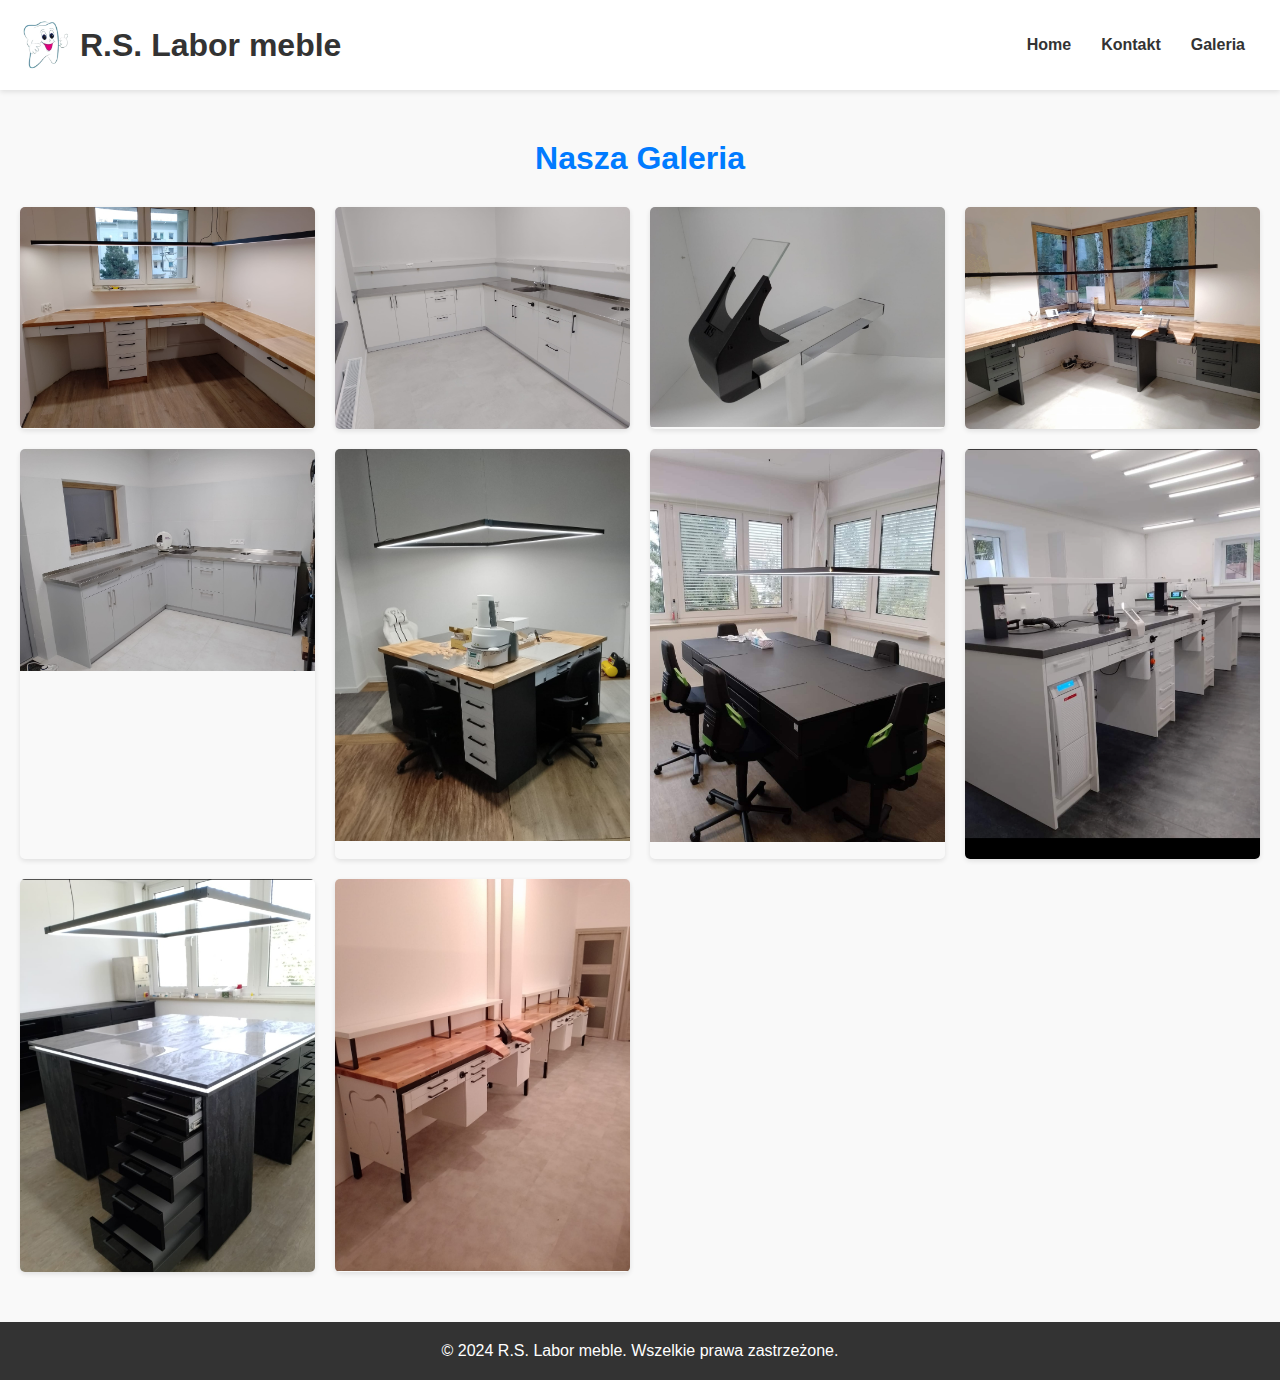
<file: galeria.html>
<!DOCTYPE html>
<html lang="pl">
<head>
    <meta charset="UTF-8">
    <meta name="viewport" content="width=device-width, initial-scale=1.0">
    <link rel="icon" href="logo.png" type="image/png">
    <title>Galeria - R.S. Labor meble</title>
    <link rel="stylesheet" href="styles3.css">
</head>
<body>
    <header>
        <div class="logo-container">
            <img src="logo.png" alt="Logo Firmy" class="logo">
            <h1>R.S. Labor meble</h1>
        </div>
        <nav>
            <ul class="nav-links">
                <li><a href="index.html">Home</a></li>
                <li><a href="kontakt.html">Kontakt</a></li>
                <li><a href="galeria.html">Galeria</a></li>
            </ul>
        </nav>
    </header>
    <main>
        <section class="gallery">
            <h2>Nasza Galeria</h2>
            <div class="gallery-grid">
                <div class="gallery-item">
                    <img src="zdjecie1.jpg" alt="Zdjęcie 1">
                </div>
                <div class="gallery-item">
                    <img src="zdjecie2.jpg" alt="Zdjęcie 2">
                </div>
                <div class="gallery-item">
                    <img src="urzadzenia_protetyczne1_1.jpg" alt="Zdjęcie 3">
                </div>
                <div class="gallery-item">
                    <img src="zdjecie4.jpg" alt="Zdjęcie 4">
                </div>
                <div class="gallery-item">
                    <img src="zdjecie5.jpg" alt="Zdjęcie 5">
                </div>
                <div class="gallery-item">
                    <img src="zdjecie6.jpg" alt="Zdjęcie 6">
                </div>
                <div class="gallery-item">
                    <img src="meble_protetyczne7.jpg" alt="Zdjęcie 7">
                </div>
                <div class="gallery-item">
                    <img src="meble_protetyczne8.jpg" alt="Zdjęcie 8">
                </div>
                <div class="gallery-item">
                    <img src="meble_protetyczne9_2.jpg" alt="Zdjęcie 9">
                </div>
                <div class="gallery-item">
                    <img src="zdjecie3.jpg" alt="Zdjęcie 10">
                </div>
            </div>
        </section>
    </main>
    <footer>
        <p>&copy; 2024 R.S. Labor meble. Wszelkie prawa zastrzeżone.</p>
    </footer>
</body>
</html>
</file>
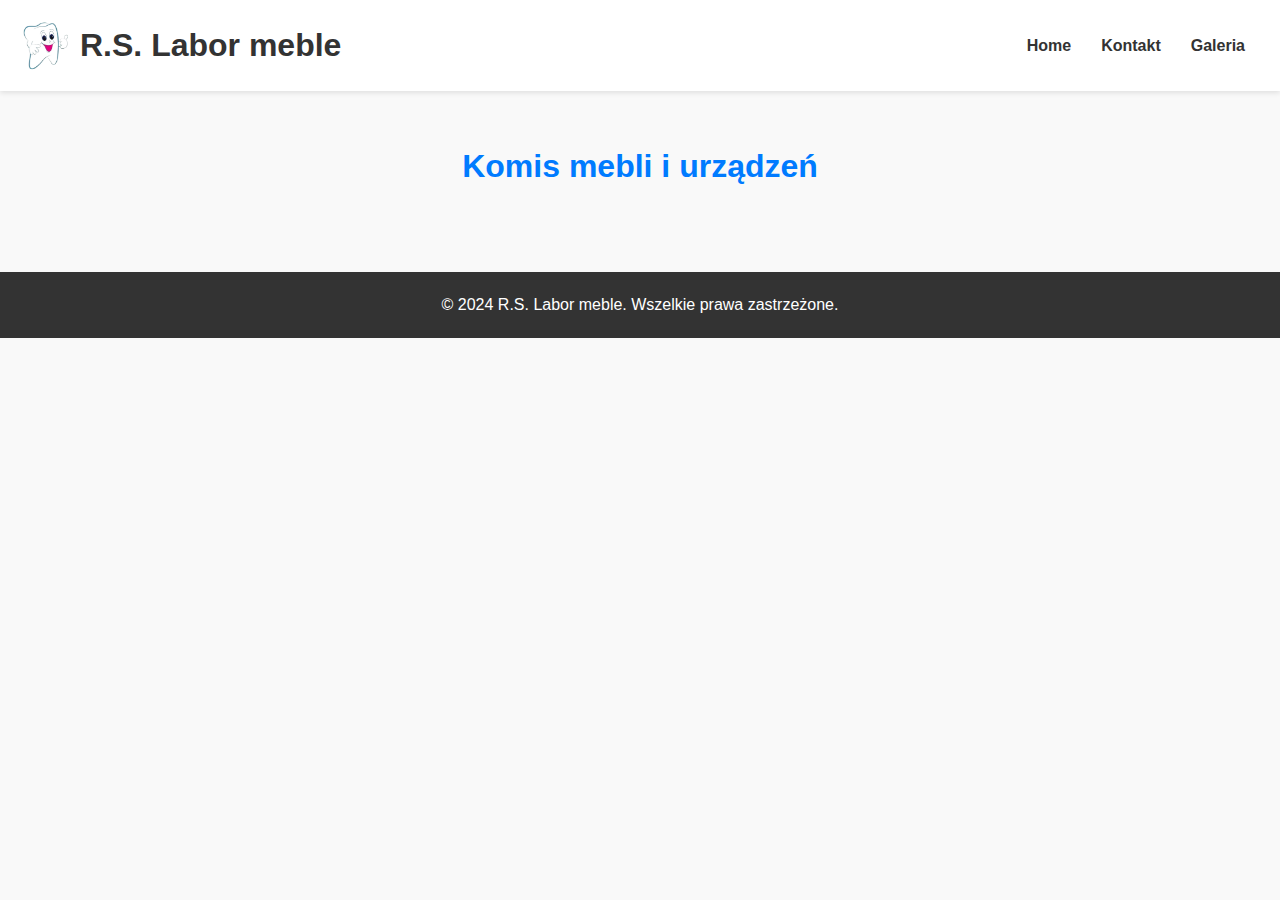
<file: komis.html>
<!DOCTYPE html>
<html lang="pl">
<head>
    <meta charset="UTF-8">
    <meta name="viewport" content="width=device-width, initial-scale=1.0">
    <link rel="icon" href="logo.png" type="image/png">
    <title>Komis - R.S. Labor meble</title>
    <link rel="stylesheet" href="styles4.css">
</head>
<body>
    <header>
        <div class="logo-container">
            <img src="logo.png" alt="Logo Firmy" class="logo">
            <h1>R.S. Labor meble</h1>
        </div>
        <nav>
            <ul class="nav-links">
                <li><a href="index.html">Home</a></li>
                <li><a href="kontakt.html">Kontakt</a></li>
                <li><a href="galeria.html">Galeria</a></li>
            </ul>
        </nav>
    </header>
    <main>
        <section class="furniture">
            <h2>Komis mebli i urządzeń</h2>
    
        </section>
    </main>
    <footer>
        <p>&copy; 2024 R.S. Labor meble. Wszelkie prawa zastrzeżone.</p>
    </footer>
    <script src="script2.js"></script>
</body>
</html>
</file>
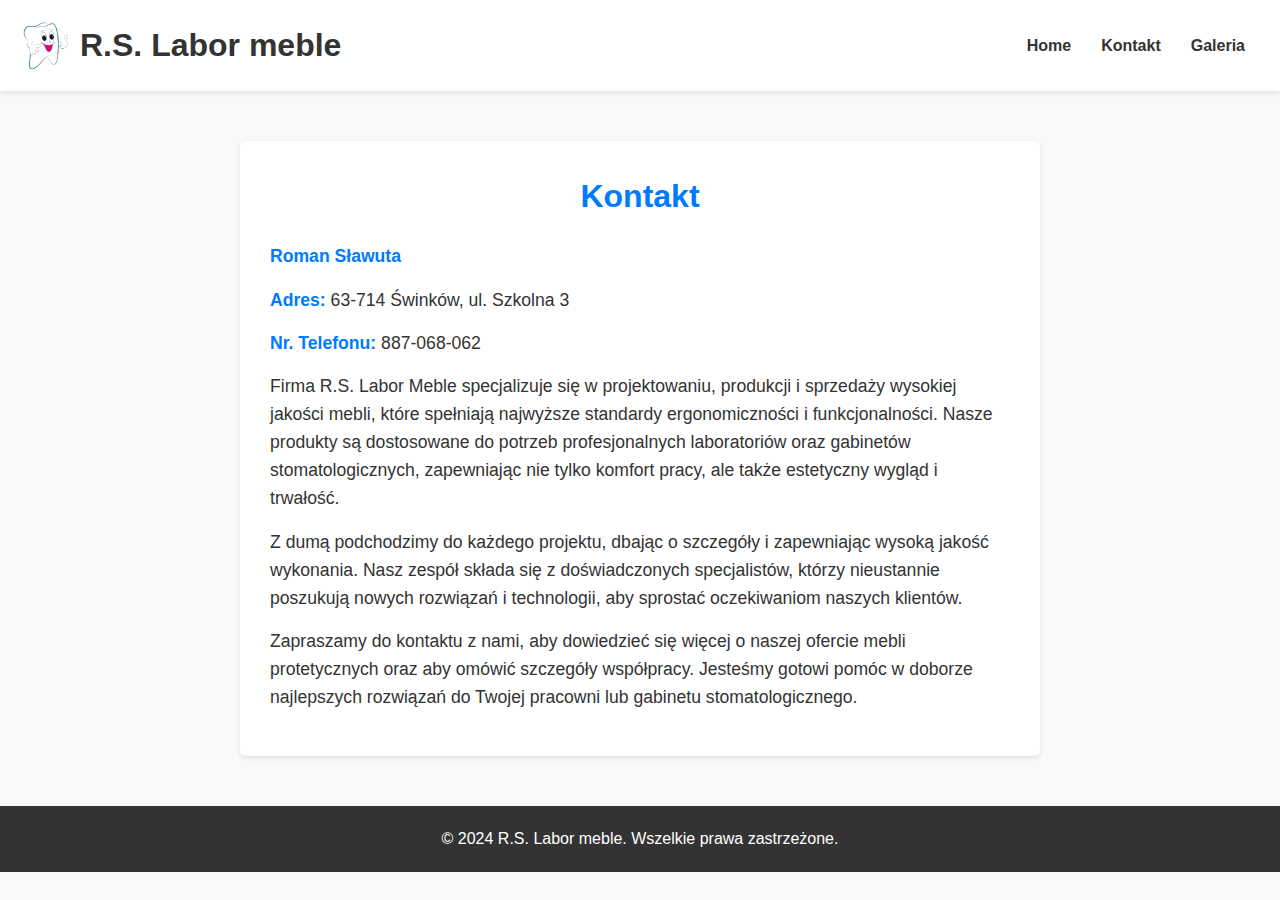
<file: kontakt.html>
<!DOCTYPE html>
<html lang="pl">
<head>
    <meta charset="UTF-8">
    <meta name="viewport" content="width=device-width, initial-scale=1.0">
    <link rel="icon" href="logo.png" type="image/png">
    <title>Kontakt - R.S. Labor meble</title>
    <link rel="stylesheet" href="styles2.css">
</head>
<body>
    <header>
        <div class="logo-container">
            <img src="logo.png" alt="Logo Firmy" class="logo">
            <h1>R.S. Labor meble</h1>
        </div>
        <nav>
            <ul class="nav-links">
                <li><a href="index.html">Home</a></li>
                <li><a href="kontakt.html">Kontakt</a></li>
                <li><a href="galeria.html">Galeria</a></li>  
            </ul>
        </nav>
    </header>
    <main>
        <section class="contact">
            <h2>Kontakt</h2>
            <p><strong>Roman Sławuta</strong></p>
            <p><strong>Adres:</strong> 63-714 Świnków, ul. Szkolna 3</p>
            <p><strong>Nr. Telefonu:</strong> 887-068-062</p>
            
            <p>Firma R.S. Labor Meble specjalizuje się w projektowaniu, produkcji i sprzedaży wysokiej jakości mebli, które spełniają najwyższe standardy ergonomiczności i funkcjonalności. Nasze produkty są dostosowane do potrzeb profesjonalnych laboratoriów oraz gabinetów stomatologicznych, zapewniając nie tylko komfort pracy, ale także estetyczny wygląd i trwałość.</p>
        
            <p>Z dumą podchodzimy do każdego projektu, dbając o szczegóły i zapewniając wysoką jakość wykonania. Nasz zespół składa się z doświadczonych specjalistów, którzy nieustannie poszukują nowych rozwiązań i technologii, aby sprostać oczekiwaniom naszych klientów.</p>
        
            <p>Zapraszamy do kontaktu z nami, aby dowiedzieć się więcej o naszej ofercie mebli protetycznych oraz aby omówić szczegóły współpracy. Jesteśmy gotowi pomóc w doborze najlepszych rozwiązań do Twojej pracowni lub gabinetu stomatologicznego.</p>
        </section>
    </main>
    <footer>
        <p>&copy; 2024 R.S. Labor meble. Wszelkie prawa zastrzeżone.</p>
    </footer>
</body>
</html>
</file>
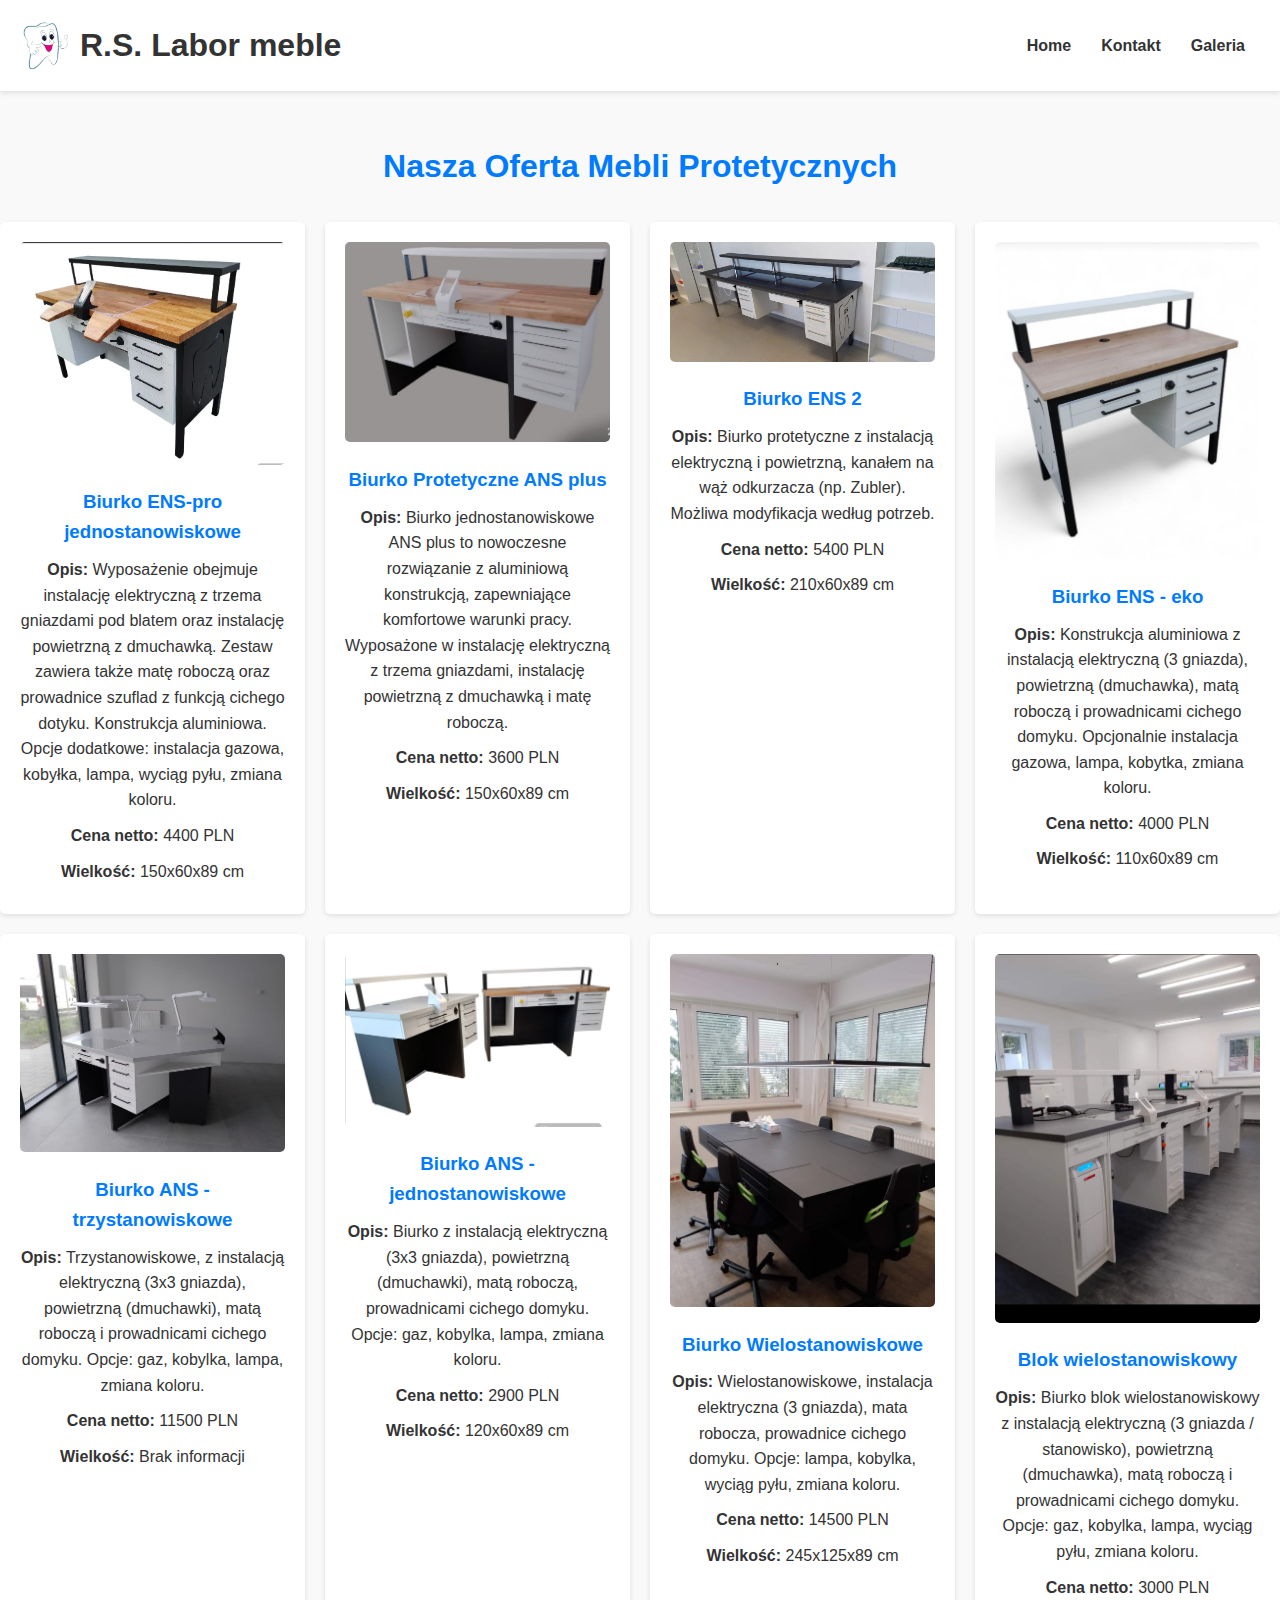
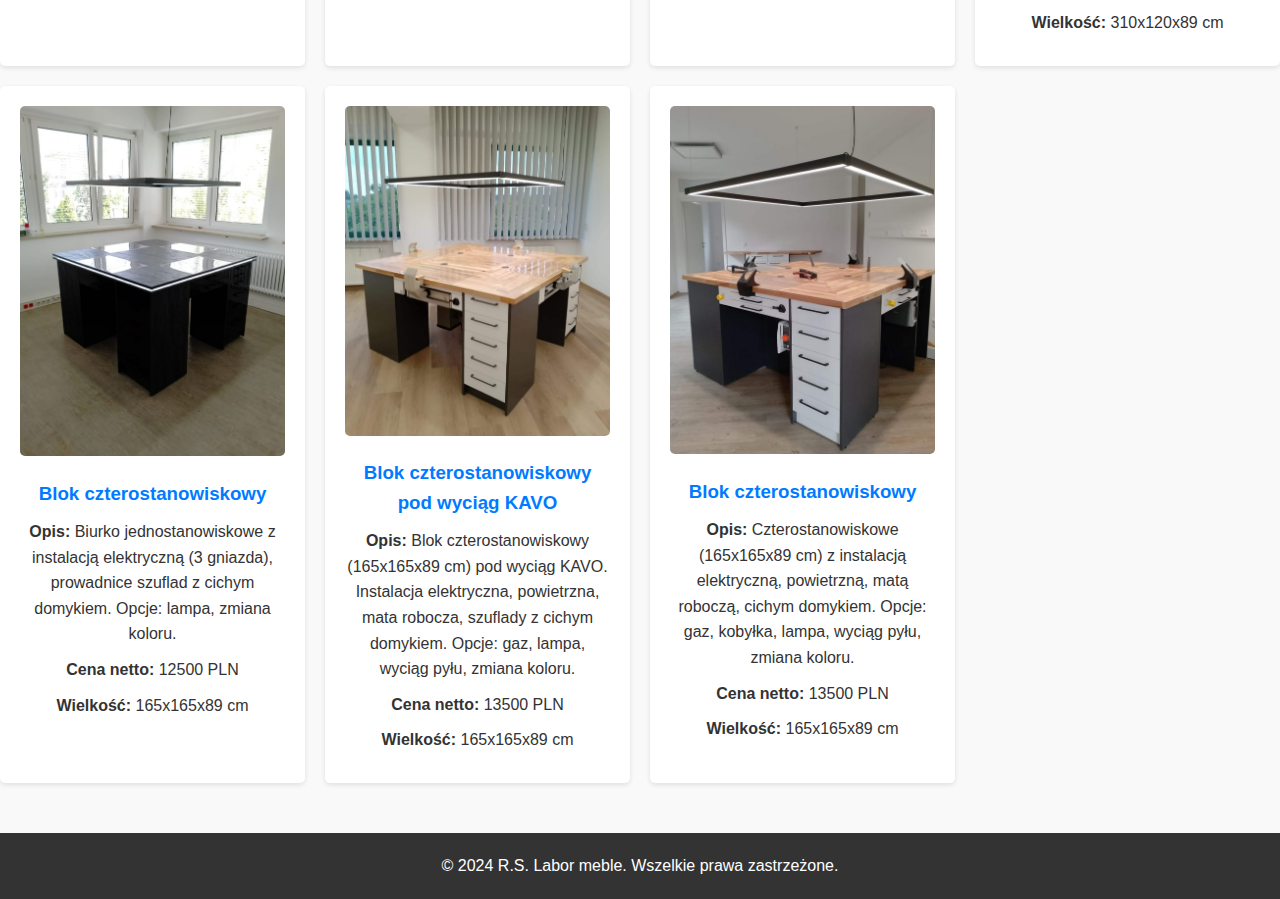
<file: meble_protetyczne.html>
<!DOCTYPE html>
<html lang="pl">
<head>
    <meta charset="UTF-8">
    <meta name="viewport" content="width=device-width, initial-scale=1.0">
    <link rel="icon" href="logo.png" type="image/png">
    <title>Meble Protetyczne - R.S. Labor meble</title>
    <link rel="stylesheet" href="styles4.css">
</head>
<body>
    <header>
        <div class="logo-container">
            <img src="logo.png" alt="Logo Firmy" class="logo">
            <h1>R.S. Labor meble</h1>
        </div>
        <nav>
            <ul class="nav-links">
                <li><a href="index.html">Home</a></li>
                <li><a href="kontakt.html">Kontakt</a></li>
                <li><a href="galeria.html">Galeria</a></li>
            </ul>
        </nav>
    </header>
    <main>
        <section class="furniture">
            <h2>Nasza Oferta Mebli Protetycznych</h2>
            <div class="furniture-grid">
                <!-- Mebel 1 -->
                <div class="furniture-item">
                    <img src="protetyczne1.jpg" alt="Mebel 1" class="furniture-img" onclick="openModal('modal1')">
                    <h3>Biurko ENS-pro jednostanowiskowe</h3>
                    <p><strong>Opis:</strong> Wyposażenie obejmuje instalację elektryczną z trzema gniazdami pod blatem oraz instalację powietrzną z dmuchawką. Zestaw zawiera także matę roboczą oraz prowadnice szuflad z funkcją cichego dotyku. Konstrukcja aluminiowa. Opcje dodatkowe: instalacja gazowa, kobyłka, lampa, wyciąg pyłu, zmiana koloru.</p>
                    <p><strong>Cena netto:</strong> 4400 PLN</p>
                    <p><strong>Wielkość:</strong> 150x60x89 cm</p>
                </div>
                <div id="modal1" class="modal">
                    <span class="close" onclick="closeModal('modal1')">&times;</span>
                    <div class="modal-content">
                        <!-- Galeria po lewej -->
                        <div class="modal-left">
                            <img src="protetyczne1_1.jpg" alt="Mebel 1 - Zdjęcie 1">
                            <img src="meble_protetyczne1_2.jpg" alt="Mebel 1 - Zdjęcie 2">
                            <img src="meble_protetyczne1_3.jpg" alt="Mebel 1 - Zdjęcie 3">
                        </div>
                        <!-- Opis po prawej -->
                        <div class="modal-right">
                            <h3>Biurko ENS-pro jednostanowiskowe</h3>
                            <p><strong>Opis:</strong> Wyposażenie obejmuje instalację elektryczną z trzema gniazdami pod blatem oraz instalację powietrzną z dmuchawką. Zestaw zawiera także matę roboczą i prowadnice szuflad z funkcją cichego dotyku. Opcje dodatkowe: instalacja gazowa, kobyłka, lampa, wyciąg pyłu, zmiana koloru.</p>
                            <p><strong>Cena netto:</strong> 4400 PLN</p>
                            <p><strong>Wielkość:</strong> 150x60x89 cm</p>
                        </div>
                    </div>
                </div>

                <!-- Mebel 2 -->
                <div class="furniture-item">
                    <img src="meble_protetyczne2.jpg" alt="Mebel 2" class="furniture-img" onclick="openModal('modal2')">
                    <h3>Biurko Protetyczne ANS plus</h3>
                    <p><strong>Opis:</strong> Biurko jednostanowiskowe ANS plus to nowoczesne rozwiązanie z aluminiową konstrukcją, zapewniające komfortowe warunki pracy. Wyposażone w instalację elektryczną z trzema gniazdami, instalację powietrzną z dmuchawką i matę roboczą.</p>
                    <p><strong>Cena netto:</strong> 3600 PLN</p>
                    <p><strong>Wielkość:</strong> 150x60x89 cm</p>
                </div>
                <div id="modal2" class="modal">
                    <span class="close" onclick="closeModal('modal2')">&times;</span>
                    <div class="modal-content">
                        <div class="modal-left">
                            <img src="meble_protetyczne2.jpg" alt="Mebel 2 - Zdjęcie 1">
                        </div>
                        <div class="modal-right">
                            <h3>Biurko Protetyczne ANS plus</h3>
                            <p><strong>Opis:</strong> Biurko jednostanowiskowe ANS plus to nowoczesne rozwiązanie z aluminiową konstrukcją, zapewniające komfortowe warunki pracy. Wyposażone w instalację elektryczną z trzema gniazdami pod blatem, instalację powietrzną z dmuchawką oraz matę roboczą. Posiada prowadnice szuflad z mechanizmem cichego domyku. Opcje dodatkowe: instalacja gazowa, kobylka, lampa, wyciąg pyłu, zmiana koloru.</p>
                            <p><strong>Cena netto:</strong> 3600 PLN</p>
                            <p><strong>Wielkość:</strong> 150x60x89 cm</p>
                        </div>
                    </div>
                </div>

                <!-- Mebel 3 -->
                <div class="furniture-item">
                    <img src="protetyczne3.jpg" alt="Mebel 3" class="furniture-img" onclick="openModal('modal3')">
                    <h3>Biurko ENS 2</h3>
                    <p><strong>Opis:</strong> Biurko protetyczne z instalacją elektryczną i powietrzną, kanałem na wąż odkurzacza (np. Zubler). Możliwa modyfikacja według potrzeb.</p>
                    <p><strong>Cena netto:</strong> 5400 PLN</p>
                    <p><strong>Wielkość:</strong> 210x60x89 cm</p>
                </div>
                <div id="modal3" class="modal">
                    <span class="close" onclick="closeModal('modal3')">&times;</span>
                    <div class="modal-content">
                        <div class="modal-left">
                            <img src="protetyczne3_1.jpg" alt="Mebel 3 - Zdjęcie 1">
                            <img src="meble_protetyczne3_2.jpg" alt="Mebel 3 - Zdjęcie 2">
                            <img src="meble_protetyczne3_3.jpg" alt="Mebel 3 - Zdjęcie 3">
                        </div>
                        <div class="modal-right">
                            <h3>Biurko ENS 2</h3>
                            <p><strong>Opis:</strong> Biurko protetyczne wyposażone w instalację elektryczną i powietrzną. Posiada kanał z przyłączem na wąż odkurzacza (np. Zubler). Możliwość modyfikacji według indywidualnych potrzeb.</p>
                            <p><strong>Cena netto:</strong> 5400 PLN</p>
                            <p><strong>Wielkość:</strong> 210x60x89 cm</p>
                        </div>
                    </div>
                </div>

                <!-- Mebel 4 -->
                <div class="furniture-item">
                    <img src="meble_protetyczne4.jpg" alt="Mebel 4" class="furniture-img" onclick="openModal('modal4')">
                    <h3>Biurko ENS - eko</h3>
                    <p><strong>Opis:</strong> Konstrukcja aluminiowa z instalacją elektryczną (3 gniazda), powietrzną (dmuchawka), matą roboczą i prowadnicami cichego domyku. Opcjonalnie instalacja gazowa, lampa, kobytka, zmiana koloru.</p>
                    <p><strong>Cena netto:</strong> 4000 PLN</p>
                    <p><strong>Wielkość:</strong> 110x60x89 cm</p>
                </div>
                <div id="modal4" class="modal">
                    <span class="close" onclick="closeModal('modal4')">&times;</span>
                    <div class="modal-content">
                        <div class="modal-left">
                            <img src="meble_protetyczne4.jpg" alt="Mebel 4 - Zdjęcie 1">
                        </div>
                        <div class="modal-right">
                            <h3>Biurko ENS - eko</h3>
                            <p><strong>Opis:</strong> Urządzenie z konstrukcją aluminiową, instalacją elektryczną (3 gniazda), instalacją powietrzną (dmuchawka), matą roboczą oraz szufladami z cichym domykiem. Opcjonalnie instalacja gazowa, dodatkowa lampa, kobytka i zmiana koloru.</p>
                            <p><strong>Cena netto:</strong> 4000 PLN</p>
                            <p><strong>Wielkość:</strong> 110x60x89 cm</p>
                        </div>
                    </div>
                </div>

                <!-- Mebel 5 -->
                <div class="furniture-item">
                    <img src="meble_protetyczne5.jpg" alt="Mebel 5" class="furniture-img" onclick="openModal('modal5')">
                    <h3>Biurko ANS - trzystanowiskowe</h3>
                    <p><strong>Opis:</strong> Trzystanowiskowe, z instalacją elektryczną (3x3 gniazda), powietrzną (dmuchawki), matą roboczą i prowadnicami cichego domyku. Opcje: gaz, kobylka, lampa, zmiana koloru.</p>
                    <p><strong>Cena netto:</strong> 11500 PLN</p>
                    <p><strong>Wielkość:</strong> Brak informacji</p>
                </div>
                <div id="modal5" class="modal">
                    <span class="close" onclick="closeModal('modal5')">&times;</span>
                    <div class="modal-content">
                        <div class="modal-left">
                            <img src="meble_protetyczne5_1.jpg" alt="Mebel 5 - Zdjęcie 1">
                            <img src="meble_protetyczne5_2.jpg" alt="Mebel 5 - Zdjęcie 2">
                            <img src="meble_protetyczne5_3.jpg" alt="Mebel 5 - Zdjęcie 3">
                        </div>
                        <div class="modal-right">
                            <h3>Biurko ANS - trzystanowiskowe</h3>
                            <p><strong>Opis:</strong> Biurko trzystanowiskowe, zaprojektowane z myślą o wygodzie pracy. Instalacja elektryczna (3x3 gniazda), powietrzna (dmuchawki), mata robocza, prowadnice szuflad z cichym domykiem. Opcje: gaz, kobylka, lampa, zmiana koloru.</p>
                            <p><strong>Cena netto:</strong> 11500 PLN</p>
                            <p><strong>Wielkość:</strong> Brak informacji</p>
                        </div>
                    </div>
                </div>

                <!-- Mebel 6 -->
                <div class="furniture-item">
                    <img src="meble_protetyczne6.jpg" alt="Mebel 6" class="furniture-img" onclick="openModal('modal6')">
                    <h3>Biurko ANS - jednostanowiskowe</h3>
                    <p><strong>Opis:</strong> Biurko z instalacją elektryczną (3x3 gniazda), powietrzną (dmuchawki), matą roboczą, prowadnicami cichego domyku. Opcje: gaz, kobylka, lampa, zmiana koloru.</p>
                    <p><strong>Cena netto:</strong> 2900 PLN</p>
                    <p><strong>Wielkość:</strong> 120x60x89 cm</p>
                </div>
                <div id="modal6" class="modal">
                    <span class="close" onclick="closeModal('modal6')">&times;</span>
                    <div class="modal-content">
                        <div class="modal-left">
                            <img src="meble_protetyczne6_1.jpg" alt="Mebel 6 - Zdjęcie 1">
                        </div>
                        <div class="modal-right">
                            <h3>Biurko ANS - jednostanowiskowe</h3>
                            <p><strong>Opis:</strong> Biurko jednostanowiskowe z instalacją elektryczną (3x3 gniazda), powietrzną (dmuchawki), matą roboczą i prowadnicami szuflad z cichym domykiem. Opcje: gaz, kobylka, lampa, zmiana koloru.</p>
                            <p><strong>Cena netto:</strong> 2900 PLN</p>
                            <p><strong>Wielkość:</strong> 120x60x89 cm</p>
                        </div>
                    </div>
                </div>

                <!-- Mebel 7 -->
                <div class="furniture-item">
                    <img src="meble_protetyczne7.jpg" alt="Mebel 7" class="furniture-img" onclick="openModal('modal7')">
                    <h3>Biurko Wielostanowiskowe</h3>
                    <p><strong>Opis:</strong> Wielostanowiskowe, instalacja elektryczna (3 gniazda), mata robocza, prowadnice cichego domyku. Opcje: lampa, kobylka, wyciąg pyłu, zmiana koloru.</p>
                    <p><strong>Cena netto:</strong> 14500 PLN</p>
                    <p><strong>Wielkość:</strong> 245x125x89 cm</p>
                </div>
                <div id="modal7" class="modal">
                    <span class="close" onclick="closeModal('modal7')">&times;</span>
                    <div class="modal-content">
                        <div class="modal-left">
                            <img src="meble_protetyczne7.jpg" alt="Mebel 7 - Zdjęcie 1">
                        </div>
                        <div class="modal-right">
                            <h3>Biurko Wielostanowiskowe</h3>
                            <p><strong>Opis:</strong> Biurko wielostanowiskowe z instalacją elektryczną (3 gniazda), matą roboczą oraz prowadnicami z cichym domykiem. Opcje dodatkowe: lampa, kobylka, wyciąg pyłu, zmiana koloru.</p>
                            <p><strong>Cena netto:</strong> 14500 PLN</p>
                            <p><strong>Wielkość:</strong> 245x125x89 cm</p>
                        </div>
                    </div>
                </div>

                <!-- Mebel 8 -->
                <div class="furniture-item">
                    <img src="meble_protetyczne8.jpg" alt="Mebel 8" class="furniture-img" onclick="openModal('modal8')">
                    <h3>Blok wielostanowiskowy</h3>
                    <p><strong>Opis:</strong> Biurko blok wielostanowiskowy z instalacją elektryczną (3 gniazda / stanowisko), powietrzną (dmuchawka), matą roboczą i prowadnicami cichego domyku. Opcje: gaz, kobylka, lampa, wyciąg pyłu, zmiana koloru.</p>
                    <p><strong>Cena netto:</strong> 3000 PLN</p>
                    <p><strong>Wielkość:</strong> 310x120x89 cm</p>
                </div>
                <div id="modal8" class="modal">
                    <span class="close" onclick="closeModal('modal8')">&times;</span>
                    <div class="modal-content">
                        <div class="modal-left">
                            <img src="meble_protetyczne8.jpg" alt="Mebel 8 - Zdjęcie 1">
                            <img src="meble_protetyczne8_2.jpg" alt="Mebel 8 - Zdjęcie 2">
                        </div>
                        <div class="modal-right">
                            <h3>Blok wielostanowiskowy</h3>
                            <p><strong>Opis:</strong> Biurko blok wielostanowiskowy z instalacją elektryczną (3 gniazda na każde stanowisko), powietrzną (dmuchawka), matą roboczą i prowadnicami z cichym domykiem. Opcje: gaz, kobylka, lampa, wyciąg pyłu, zmiana koloru.</p>
                            <p><strong>Cena netto:</strong> 3000 PLN</p>
                            <p><strong>Wielkość:</strong> 310x120x89 cm</p>
                        </div>
                    </div>
                </div>

                <!-- Mebel 9 -->
                <div class="furniture-item">
                    <img src="meble_protetyczne9.jpg" alt="Mebel 9" class="furniture-img" onclick="openModal('modal9')">
                    <h3>Blok czterostanowiskowy</h3>
                    <p><strong>Opis:</strong> Biurko jednostanowiskowe z instalacją elektryczną (3 gniazda), prowadnice szuflad z cichym domykiem. Opcje: lampa, zmiana koloru.</p>
                    <p><strong>Cena netto:</strong> 12500 PLN</p>
                    <p><strong>Wielkość:</strong> 165x165x89 cm</p>
                </div>
                <div id="modal9" class="modal">
                    <span class="close" onclick="closeModal('modal9')">&times;</span>
                    <div class="modal-content">
                        <div class="modal-left">
                            <img src="meble_protetyczne9_1.jpg" alt="Mebel 9 - Zdjęcie 1">
                            <img src="meble_protetyczne9_3.jpg" alt="Mebel 9 - Zdjęcie 2">
                            <img src="meble_protetyczne9_3.jpg" alt="Mebel 9 - Zdjęcie 3">
                        </div>
                        <div class="modal-right">
                            <h3>Blok czterostanowiskowy</h3>
                            <p><strong>Opis:</strong> Biurko jednostanowiskowe (wersja czterostanowiskowa) z instalacją elektryczną (3 gniazda), prowadnicami szuflad z cichym domykiem. Opcje: lampa, zmiana koloru.</p>
                            <p><strong>Cena netto:</strong> 12500 PLN</p>
                            <p><strong>Wielkość:</strong> 165x165x89 cm</p>
                        </div>
                    </div>
                </div>

                <!-- Mebel 10 -->
                <div class="furniture-item">
                    <img src="meble_protetyczne10.jpg" alt="Mebel 10" class="furniture-img" onclick="openModal('modal10')">
                    <h3>Blok czterostanowiskowy pod wyciąg KAVO</h3>
                    <p><strong>Opis:</strong> Blok czterostanowiskowy (165x165x89 cm) pod wyciąg KAVO. Instalacja elektryczna, powietrzna, mata robocza, szuflady z cichym domykiem. Opcje: gaz, lampa, wyciąg pyłu, zmiana koloru.</p>
                    <p><strong>Cena netto:</strong> 13500 PLN</p>
                    <p><strong>Wielkość:</strong> 165x165x89 cm</p>
                </div>
                <div id="modal10" class="modal">
                    <span class="close" onclick="closeModal('modal10')">&times;</span>
                    <div class="modal-content">
                        <div class="modal-left">
                            <img src="meble_protetyczne10.jpg" alt="Mebel 10 - Zdjęcie 1">
                        </div>
                        <div class="modal-right">
                            <h3>Blok czterostanowiskowy pod wyciąg KAVO</h3>
                            <p><strong>Opis:</strong> Biurko (165x165x89 cm) zaprojektowane pod wyciąg KAVO. Instalacja elektryczna, powietrzna, mata robocza, szuflady z cichym domykiem. Opcje: gaz, lampa, wyciąg pyłu, zmiana koloru.</p>
                            <p><strong>Cena netto:</strong> 13500 PLN</p>
                            <p><strong>Wielkość:</strong> 165x165x89 cm</p>
                        </div>
                    </div>
                </div>

                <!-- Mebel 11 -->
                <div class="furniture-item">
                    <img src="meble_protetyczne11.jpg" alt="Mebel 11" class="furniture-img" onclick="openModal('modal11')">
                    <h3>Blok czterostanowiskowy</h3>
                    <p><strong>Opis:</strong> Czterostanowiskowe (165x165x89 cm) z instalacją elektryczną, powietrzną, matą roboczą, cichym domykiem. Opcje: gaz, kobyłka, lampa, wyciąg pyłu, zmiana koloru.</p>
                    <p><strong>Cena netto:</strong> 13500 PLN</p>
                    <p><strong>Wielkość:</strong> 165x165x89 cm</p>
                </div>
                <div id="modal11" class="modal">
                    <span class="close" onclick="closeModal('modal11')">&times;</span>
                    <div class="modal-content">
                        <div class="modal-left">
                            <img src="meble_protetyczne11.jpg" alt="Mebel 11 - Zdjęcie 1">
                            <img src="meble_protetyczne11_2.jpg" alt="Mebel 11 - Zdjęcie 2">
                        </div>
                        <div class="modal-right">
                            <h3>Blok czterostanowiskowy</h3>
                            <p><strong>Opis:</strong> Biurko czterostanowiskowe (165x165x89 cm) z instalacją elektryczną, powietrzną, matą roboczą oraz szufladami z cichym domykiem. Opcje: gaz, kobyłka, lampa, wyciąg pyłu, zmiana koloru.</p>
                            <p><strong>Cena netto:</strong> 13500 PLN</p>
                            <p><strong>Wielkość:</strong> 165x165x89 cm</p>
                        </div>
                    </div>
                </div>
            </div>
        </section>
    </main>
    <footer>
        <p>&copy; 2024 R.S. Labor meble. Wszelkie prawa zastrzeżone.</p>
    </footer>
    <script src="script2.js"></script>
</body>
</html>
</file>
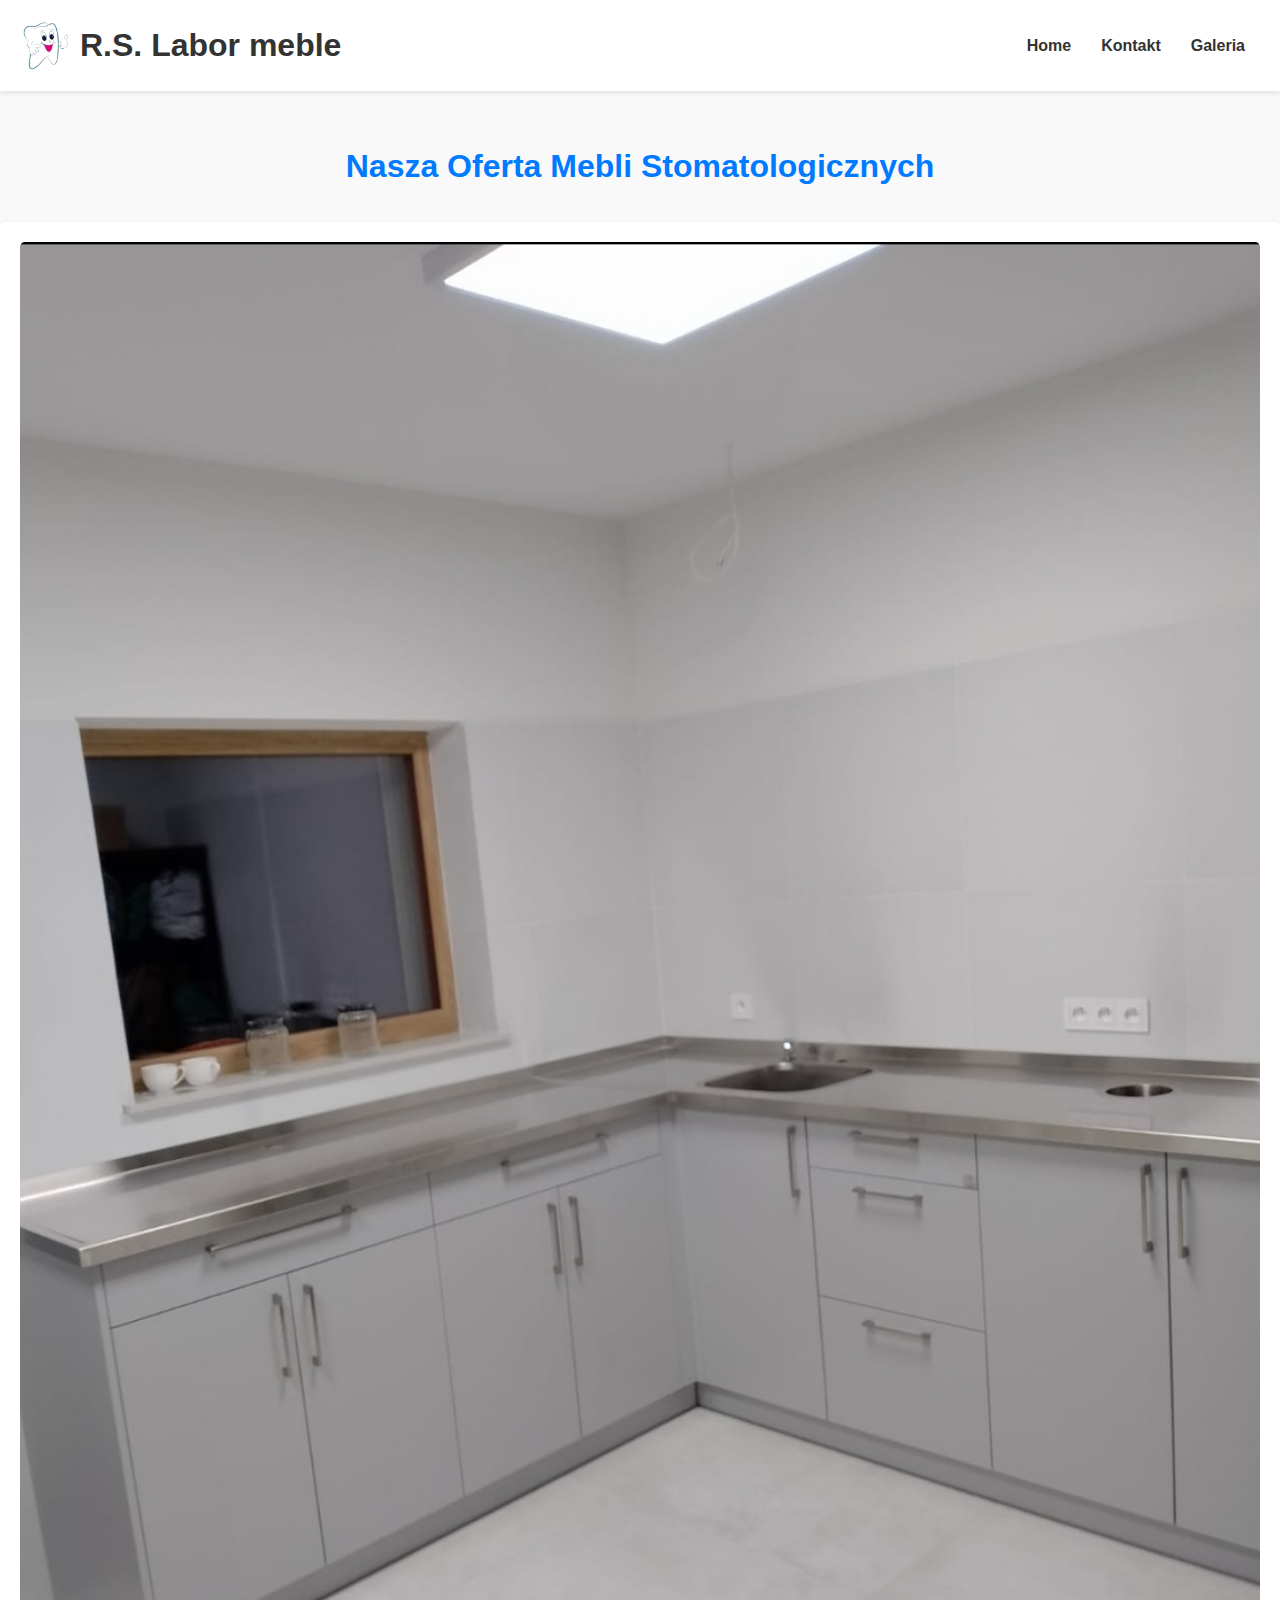
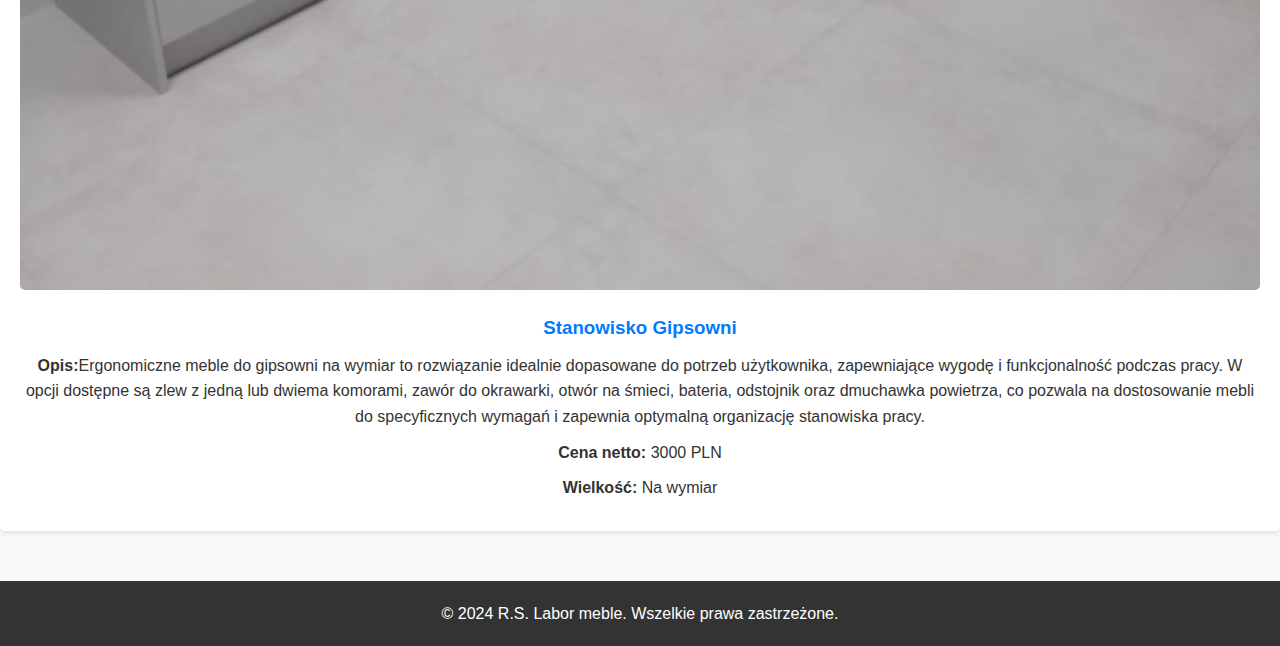
<file: meble_stomatologiczne.html>
<!DOCTYPE html>
<html lang="pl">
<head>
    <meta charset="UTF-8">
    <meta name="viewport" content="width=device-width, initial-scale=1.0">
    <link rel="icon" href="logo.png" type="image/png">
    <title>Meble Stomatologiczne - R.S. Labor meble</title>
    <link rel="stylesheet" href="styles4.css">
</head>
<body>
    <header>
        <div class="logo-container">
            <img src="logo.png" alt="Logo Firmy" class="logo">
            <h1>R.S. Labor meble</h1>
        </div>
        <nav>
            <ul class="nav-links">
                <li><a href="index.html">Home</a></li>
                <li><a href="kontakt.html">Kontakt</a></li>
                <li><a href="galeria.html">Galeria</a></li>
            </ul>
        </nav>
    </header>
    <main>
        <section class="furniture">
            <h2>Nasza Oferta Mebli Stomatologicznych</h2>
            <div class="furniture-grid">
                <div class="furniture-item">
                    <img src="meble_stomatologiczne1.jpg" alt="Mebel 1" class="furniture-img" onclick="openModal('modal1')">
                    <h3>Stanowisko Gipsowni</h3>
                    <p><strong>Opis:</strong>Ergonomiczne meble do gipsowni na wymiar to rozwiązanie idealnie dopasowane do potrzeb użytkownika, zapewniające wygodę i funkcjonalność podczas pracy. W opcji dostępne są zlew z jedną lub dwiema komorami, zawór do okrawarki, otwór na śmieci, bateria, odstojnik oraz dmuchawka powietrza, co pozwala na dostosowanie mebli do specyficznych wymagań i zapewnia optymalną organizację stanowiska pracy.</p>
                    <p><strong>Cena netto:</strong> 3000 PLN</p>
                    <p><strong>Wielkość:</strong> Na wymiar</p>
                </div>
                <div id="modal1" class="modal">
                    <span class="close" onclick="closeModal('modal1')">&times;</span>
                    <div class="modal-content">
                        <img src="meble_stomatologiczne1_1.jpg" alt="Mebel 1 - Zdjęcie 1">
                        <img src="meble_stomatologiczne1_2.jpg" alt="Mebel 1 - Zdjęcie 2">
                        <img src="meble_stomatologiczne1_3.jpg" alt="Mebel 1 - Zdjęcie 3">
                    </div>
                </div>
            </div>
        </section>
    </main>
    <footer>
        <p>&copy; 2024 R.S. Labor meble. Wszelkie prawa zastrzeżone.</p>
    </footer>
    <script src="script2.js"></script>
</body>
</html>
</file>
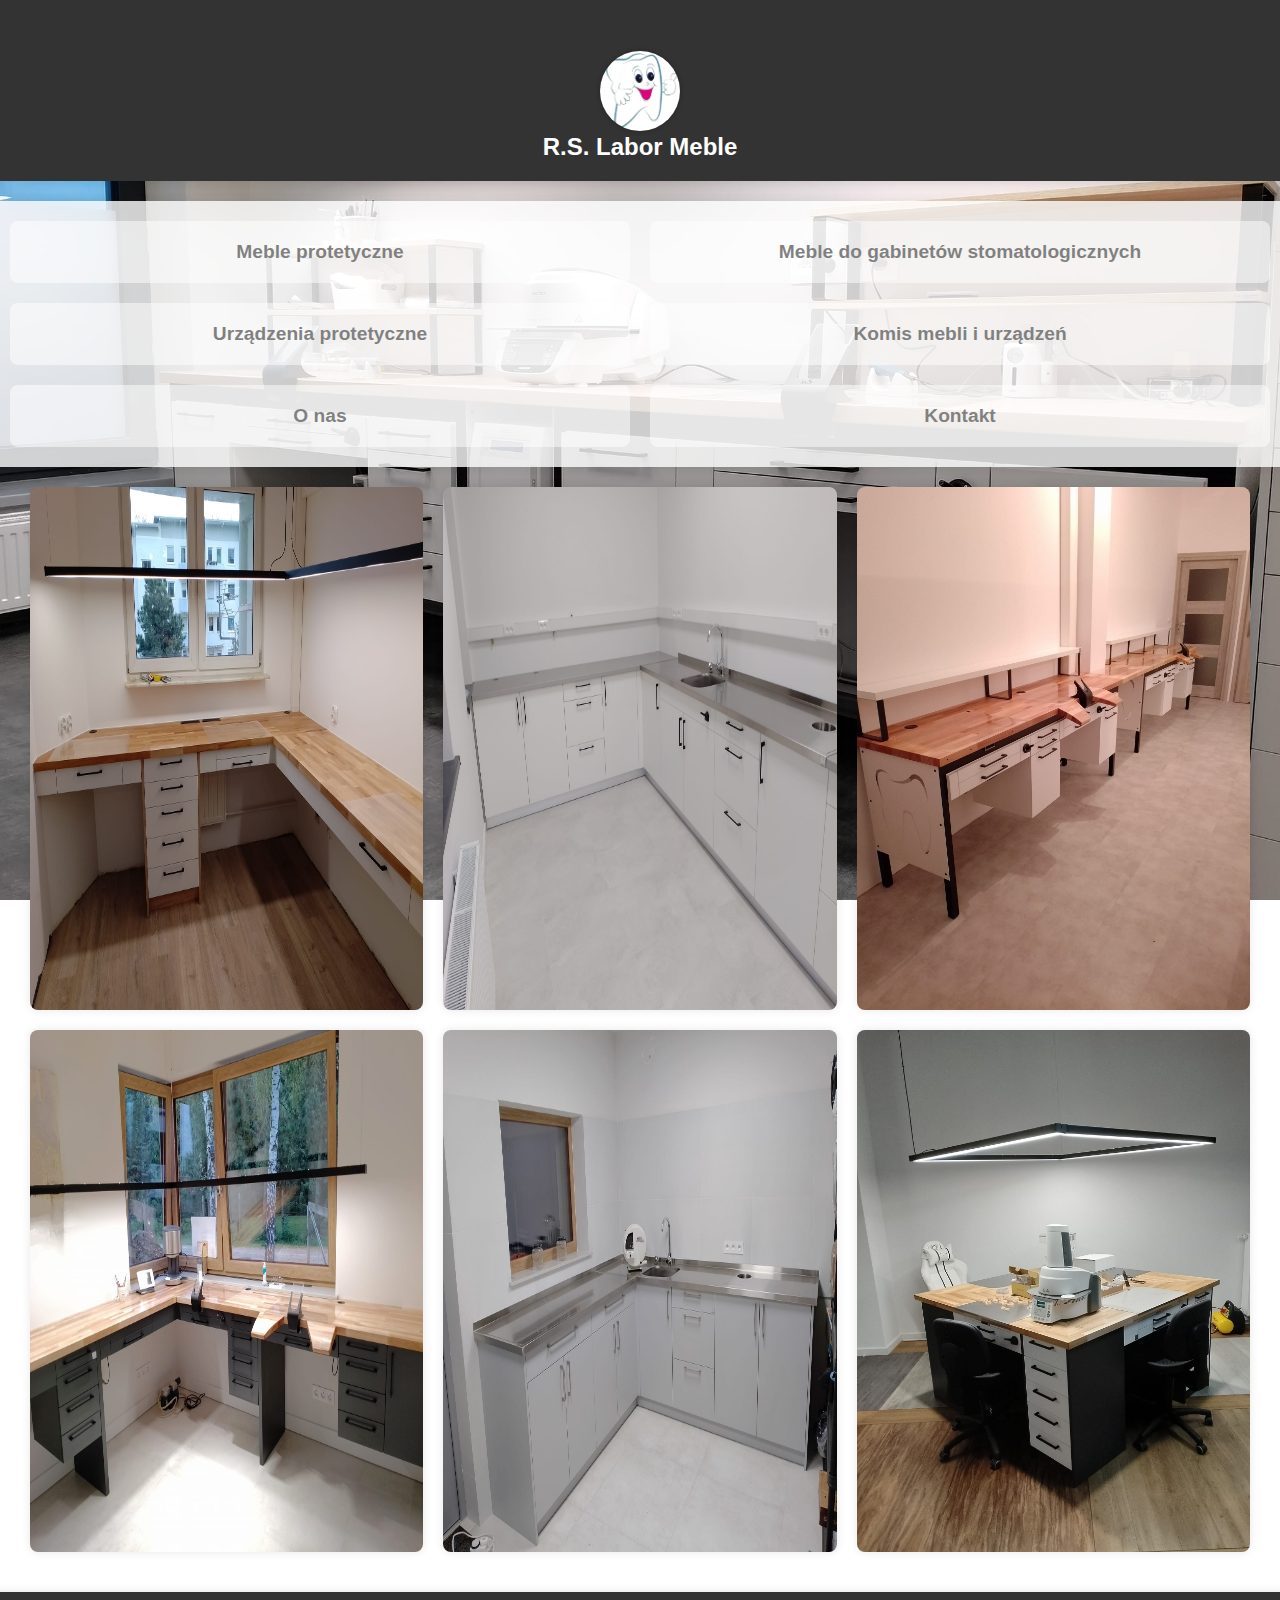
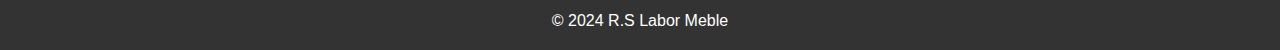
<file: menu.html>
<!DOCTYPE html>
<html lang="en">
<head>
    <meta charset="UTF-8">
    <meta name="viewport" content="width=device-width, initial-scale=1.0">
    <title>R.S. Labor-Meble</title>
    <style>
        body {
            font-family: 'Segoe UI', Tahoma, Geneva, Verdana, sans-serif;
            margin: 0;
            padding: 0;
            display: flex;
            flex-direction: column;
            align-items: center;
            background: url('tlo.jpg') center/cover fixed; /* Tło strony */
        }

        header {
            width: 100%;
            padding: 20px;
            background-color: #333;
            color: #fff;
            text-align: center;
            box-shadow: 0 0 10px rgba(0, 0, 0, 0.1);
            position: relative;
        }

        header img {
            width: 80px;
            height: 80px;
            border-radius: 50%;
            margin-right: 10px;
            box-shadow: 0 0 5px rgba(0, 0, 0, 0.3);
            position: absolute;
            top: 50%;
            left: 50%;
            transform: translate(-50%, -50%);
        }

        h1 {
            margin: 3cm 0 0; /* Przesunięcie o 3 cm w dół */
            font-size: 1.5em;
            color: #FFF; /* Zmiana koloru tekstu na czarny */
        }

        nav {
            width: 100%;
            padding: 10px;
            border-radius: 8px;
            box-shadow: 0 0 10px rgba(0, 0, 0, 0.1);
            margin-top: 20px;
            display: flex;
            flex-wrap: wrap;
            justify-content: space-around;
            background: rgba(255, 255, 255, 0.8); /* Tło dla odnośników */
        }

        nav a {
            flex-basis: calc(50% - 20px);
            margin: 10px;
            text-decoration: none;
            color: #000; /* Zmiana koloru tekstu na czarny */
            font-weight: bold;
            padding: 20px;
            border-radius: 8px;
            transition: background-color 0.3s ease, transform 0.2s ease;
            box-sizing: border-box;
            text-align: center;
            font-size: 1.2em;
            position: relative;
        }

        nav a::before {
            content: '';
            position: absolute;
            top: 0;
            left: 0;
            right: 0;
            bottom: 0;
            background: rgba(255, 255, 255, 0.5); /* Przezroczyste tło */
            border-radius: 8px;
        }

        nav a:hover {
            background-color: #555;
            color: #fff;
            transform: scale(1.05);
        }

        .gallery {
            display: flex;
            flex-wrap: wrap;
            justify-content: space-around;
            margin: 20px;
        }

        .gallery img {
            width: calc(33.33% - 20px); /* 33.33% szerokości, minus marginesy */
            margin-bottom: 20px;
            border-radius: 8px;
            box-shadow: 0 0 10px rgba(0, 0, 0, 0.1);
        }

        footer {
            width: 100%;
            padding: 20px;
            background-color: #333;
            color: #FFF; /* Zmiana koloru tekstu na czarny */
            text-align: center;
            box-shadow: 0 0 10px rgba(0, 0, 0, 0.1);
            margin-top: auto;
        }
    </style>
</head>
<body>
    <header>
        <img src="logo.png" alt="Logo Firmy">
        <h1>R.S. Labor Meble</h1>
    </header>

    <nav>
        <a href="meble_protetyczne.html">Meble protetyczne</a>
        <a href="meble_stomatologiczne.html">Meble do gabinetów stomatologicznych</a>
        <a href="urzadzenia_protetyczne.html">Urządzenia protetyczne</a>
        <a href="komis.html">Komis mebli i urządzeń</a>
        <a href="o_nas.html">O nas</a>
        <a href="kontakt.html">Kontakt</a>
    </nav>

    <div class="gallery">
        <img src="zdjecie1.jpg" alt="Zdjęcie 1">
        <img src="zdjecie2.jpg" alt="Zdjęcie 2">
        <img src="zdjecie3.jpg" alt="Zdjęcie 3">
        <img src="zdjecie4.jpg" alt="Zdjęcie 4">
        <img src="zdjecie5.jpg" alt="Zdjęcie 5">
        <img src="zdjecie6.jpg" alt="Zdjęcie 6">
    </div>

    <footer>
        © 2024 R.S Labor Meble
    </footer>
</body>
</html>
</file>
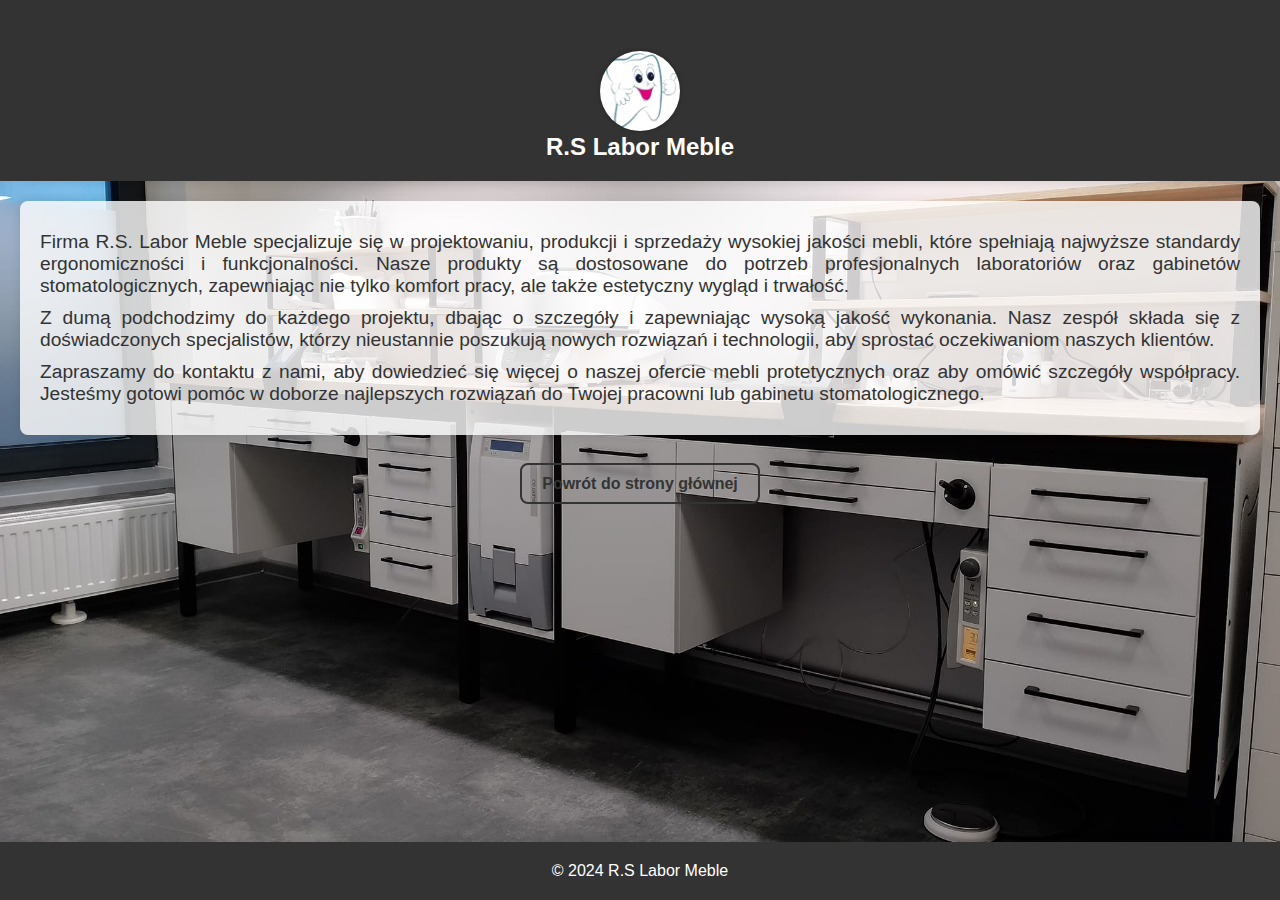
<file: o_nas.html>
<!DOCTYPE html>
<html lang="en">
<head>
    <meta charset="UTF-8">
    <meta name="viewport" content="width=device-width, initial-scale=1.0">
    <title>O Nas - R.S. Labor Meble</title>
    <style>
        body {
            font-family: 'Segoe UI', Tahoma, Geneva, Verdana, sans-serif;
            margin: 0;
            padding: 0;
            display: flex;
            flex-direction: column;
            align-items: center;
            background: url('tlo.jpg') center/cover fixed; /* Tło strony */
            min-height: 100vh; /* Pełna wysokość widoku */
        }

        header {
            width: 100%;
            padding: 20px;
            background-color: #333;
            color: #fff;
            text-align: center;
            box-shadow: 0 0 10px rgba(0, 0, 0, 0.1);
            position: relative;
        }

        header img {
            width: 80px;
            height: 80px;
            border-radius: 50%;
            margin-right: 10px;
            box-shadow: 0 0 5px rgba(0, 0, 0, 0.3);
            position: absolute;
            top: 50%;
            left: 50%;
            transform: translate(-50%, -50%);
        }

        h1 {
            margin: 3cm 0 0; /* Przesunięcie o 3 cm w dół */
            font-size: 1.5em;
        }

        .about-us {
            background: rgba(255, 255, 255, 0.8); /* Tło dla sekcji o firmie */
            padding: 20px;
            border-radius: 8px;
            box-shadow: 0 0 10px rgba(0, 0, 0, 0.1);
            margin: 20px;
            text-align: justify;
        }

        .about-us p {
            margin: 10px 0;
            font-size: 1.2em;
            color: #333;
        }

        .back-link {
            text-align: center;
            margin-top: 20px;
        }

        .back-link a {
            text-decoration: none;
            color: #333;
            font-weight: bold;
            padding: 10px 20px;
            border: 2px solid #333;
            border-radius: 8px;
            transition: background-color 0.3s ease, color 0.3s ease;
        }

        .back-link a:hover {
            background-color: #333;
            color: #fff;
        }

        footer {
            width: 100%;
            padding: 20px;
            background-color: #333;
            color: #fff;
            text-align: center;
            box-shadow: 0 0 10px rgba(0, 0, 0, 0.1);
            margin-top: auto; /* Umożliwia przesunięcie stopki na dół */
        }
    </style>
</head>
<body>
    <header>
        <img src="logo.png" alt="Logo Firmy">
        <h1>R.S Labor Meble</h1>
    </header>

    <div class="about-us">
        <p>Firma R.S. Labor Meble specjalizuje się w projektowaniu, produkcji i sprzedaży wysokiej jakości mebli, które spełniają najwyższe standardy ergonomiczności i funkcjonalności. Nasze produkty są dostosowane do potrzeb profesjonalnych laboratoriów oraz gabinetów stomatologicznych, zapewniając nie tylko komfort pracy, ale także estetyczny wygląd i trwałość.</p>
        
        <p>Z dumą podchodzimy do każdego projektu, dbając o szczegóły i zapewniając wysoką jakość wykonania. Nasz zespół składa się z doświadczonych specjalistów, którzy nieustannie poszukują nowych rozwiązań i technologii, aby sprostać oczekiwaniom naszych klientów.</p>
        
        <p>Zapraszamy do kontaktu z nami, aby dowiedzieć się więcej o naszej ofercie mebli protetycznych oraz aby omówić szczegóły współpracy. Jesteśmy gotowi pomóc w doborze najlepszych rozwiązań do Twojej pracowni lub gabinetu stomatologicznego.</p>
    </div>

    <div class="back-link">
        <a href="index.html">Powrót do strony głównej</a>
    </div>
    <footer>
        © 2024 R.S Labor Meble
    </footer>
</body>
</html>
</file>
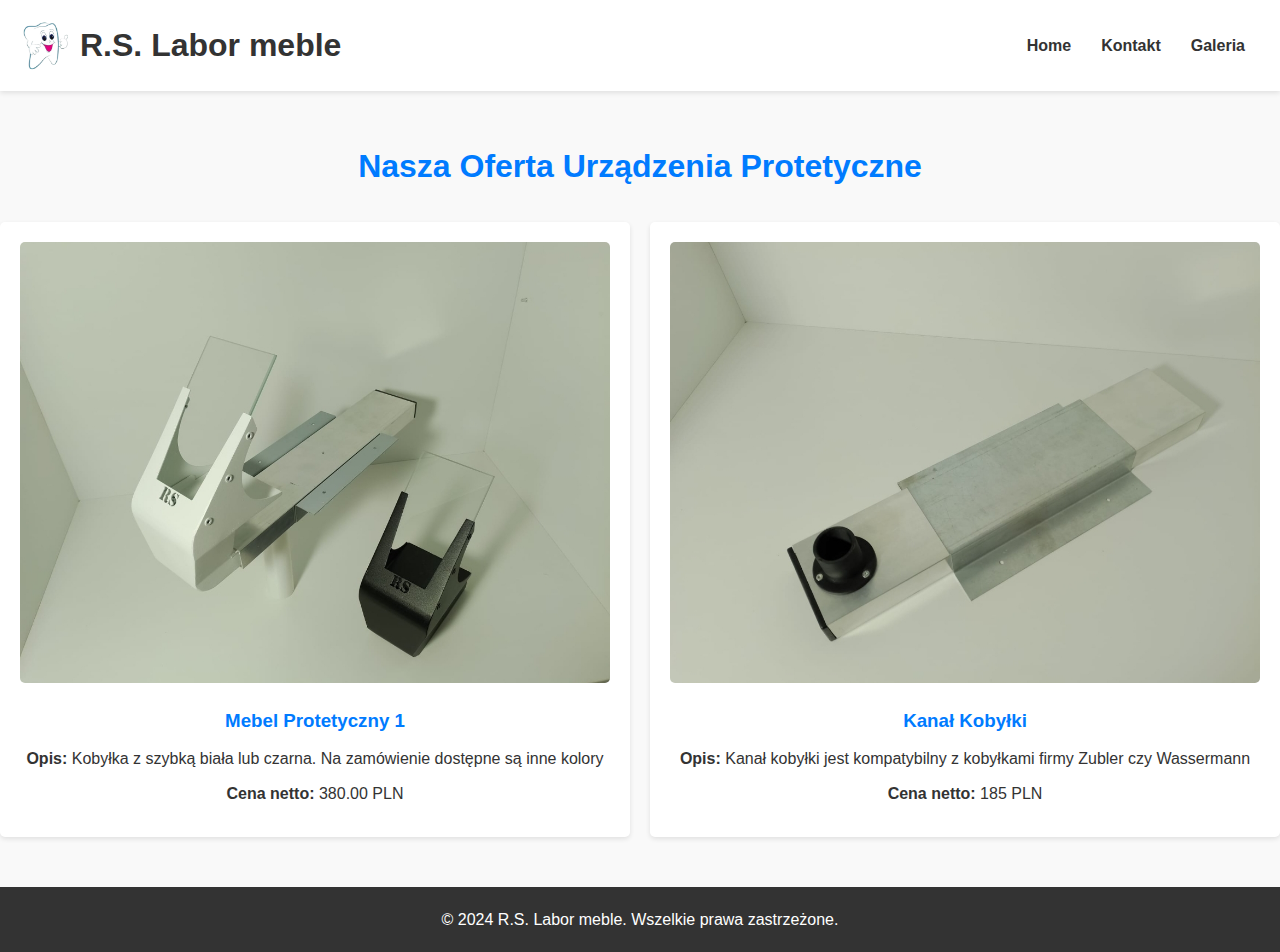
<file: urzadzenia_protetyczne.html>
<!DOCTYPE html>
<html lang="pl">
<head>
    <meta charset="UTF-8">
    <meta name="viewport" content="width=device-width, initial-scale=1.0">
    <link rel="icon" href="logo.png" type="image/png">
    <title>Urządzenia Protetyczne - R.S. Labor meble</title>
    <link rel="stylesheet" href="styles4.css">
</head>
<body>
    <header>
        <div class="logo-container">
            <img src="logo.png" alt="Logo Firmy" class="logo">
            <h1>R.S. Labor meble</h1>
        </div>
        <nav>
            <ul class="nav-links">
                <li><a href="index.html">Home</a></li>
                <li><a href="kontakt.html">Kontakt</a></li>
                <li><a href="galeria.html">Galeria</a></li>  
            </ul>
        </nav>
    </header>
    <main>
        <section class="furniture">
            <h2>Nasza Oferta Urządzenia Protetyczne</h2>
            <div class="furniture-grid">
                <div class="furniture-item">
                    <img src="urzadzenia_protetyczne1.jpg" alt="Mebel 1" class="furniture-img" onclick="openModal('modal1')">
                    <h3>Mebel Protetyczny 1</h3>
                    <p><strong>Opis:</strong> Kobyłka z szybką biała lub czarna. Na zamówienie dostępne są inne kolory</p>
                    <p><strong>Cena netto:</strong> 380.00 PLN</p>
                </div>
                <div id="modal1" class="modal">
                    <span class="close" onclick="closeModal('modal1')">&times;</span>
                    <div class="modal-content">
                        <img src="urzadzenia_protetyczne1_1.jpg" alt="Mebel 1 - Zdjęcie 1">
                        <img src="urzadzenia_protetyczne1_2.jpg" alt="Mebel 1 - Zdjęcie 2">
                        <img src="urzadzenia_protetyczne1_3.jpg" alt="Mebel 1 - Zdjęcie 3">
                    </div>
                </div>

                <div class="furniture-item">
                    <img src="urzadzenia_protetyczne2.jpg" alt="Mebel 2" class="furniture-img" onclick="openModal('modal2')">
                    <h3>Kanał Kobyłki</h3>
                    <p><strong>Opis:</strong> Kanał kobyłki jest kompatybilny z kobyłkami firmy Zubler czy Wassermann</p>
                    <p><strong>Cena netto:</strong> 185 PLN</p>
                </div>
                <div id="modal2" class="modal">
                    <span class="close" onclick="closeModal('modal2')">&times;</span>
                    <div class="modal-content">
                        <img src="urzadzenia_protetyczne2_1.jpg" alt="Mebel 2 - Zdjęcie 1">
                        <img src="urzadzenia_protetyczne2_2.jpg" alt="Mebel 2 - Zdjęcie 2">
                        <img src="urzadzenia_protetyczne2_3.jpg" alt="Mebel 2 - Zdjęcie 3">
                    </div>
                </div>
                </div>
            </div>
        </section>
    </main>
    <footer>
        <p>&copy; 2024 R.S. Labor meble. Wszelkie prawa zastrzeżone.</p>
    </footer>
    <script src="script2.js"></script>
</body>
</html>
</file>
<file: styles3.css>
/* Reset i style bazowe */
* {
    margin: 0;
    padding: 0;
    box-sizing: border-box;
}
body {
    font-family: 'Arial', sans-serif;
    background-color: #f9f9f9;
    color: #333;
}

/* Nagłówek */
header {
    display: flex;
    justify-content: space-between;
    align-items: center;
    padding: 20px;
    background: #fff;
    box-shadow: 0 2px 5px rgba(0,0,0,0.1);
}
.logo-container {
    display: flex;
    align-items: center;
}
.logo {
    height: 50px;
    margin-right: 10px;
    transition: transform 0.3s ease;
}
.logo-container:hover .logo {
    transform: scale(1.1);
}
.nav-links {
    list-style: none;
    display: flex;
}
.nav-links li {
    margin: 0 15px;
}
.nav-links a {
    text-decoration: none;
    color: #333;
    font-weight: bold;
    transition: color 0.3s ease;
}
.nav-links a:hover {
    color: #007BFF;
}

/* Sekcja Galeria */
.gallery {
    padding: 50px 20px;
    text-align: center;
}
.gallery h2 {
    margin-bottom: 30px;
    font-size: 2em;
    color: #007BFF;
    animation: fadeInDown 1s ease-out;
}
.gallery-grid {
    display: grid;
    grid-template-columns: repeat(auto-fit, minmax(250px, 1fr));
    gap: 20px;
}
.gallery-item {
    overflow: hidden;
    border-radius: 5px;
    box-shadow: 0 2px 5px rgba(0,0,0,0.1);
    transition: transform 0.3s ease;
}
.gallery-item img {
    width: 100%;
    display: block;
    transition: transform 0.3s ease;
}
.gallery-item:hover {
    transform: scale(1.05);
}
.gallery-item:hover img {
    transform: scale(1.1);
}

/* Stopka */
footer {
    padding: 20px;
    text-align: center;
    background: #333;
    color: #fff;
}

/* Animacje */
@keyframes fadeInDown {
    from { opacity: 0; transform: translateY(-20px); }
    to { opacity: 1; transform: translateY(0); }
}

/* Responsywność */
@media (max-width: 768px) {
    header {
        flex-direction: column;
    }
    .nav-links {
        flex-direction: column;
        align-items: center;
    }
    .nav-links li {
        margin: 10px 0;
    }
    .gallery {
        padding: 30px 10px;
    }
}
</file>
<file: styles4.css>
/* Reset i style bazowe */
* {
    margin: 0;
    padding: 0;
    box-sizing: border-box;
}
body {
    font-family: 'Arial', sans-serif;
    background-color: #f9f9f9;
    color: #333;
    line-height: 1.6;
}

/* Globalny kontener - centralizacja zawartości */
.container {
    max-width: 1200px;
    margin: 0 auto;
    padding: 0 20px;
}

/* Nagłówek */
header {
    display: flex;
    justify-content: space-between;
    align-items: center;
    padding: 20px;
    background: #fff;
    box-shadow: 0 2px 5px rgba(0,0,0,0.1);
}
.logo-container {
    display: flex;
    align-items: center;
}
.logo {
    height: 50px;
    margin-right: 10px;
    transition: transform 0.3s ease;
}
.logo-container:hover .logo {
    transform: scale(1.1);
}
.nav-links {
    list-style: none;
    display: flex;
}
.nav-links li {
    margin: 0 15px;
}
.nav-links a {
    text-decoration: none;
    color: #333;
    font-weight: bold;
    transition: color 0.3s ease;
}
.nav-links a:hover {
    color: #007BFF;
}

/* Sekcja Mebli Protetycznych */
.furniture {
    padding: 50px 0;
    text-align: center;
}
.furniture h2 {
    font-size: 2em;
    margin-bottom: 30px;
    color: #007BFF;
    animation: fadeInDown 1s ease-out;
}

/* Ustawienie ofert jedna pod drugą na mniejszych ekranach i responsywny układ na większych */
.furniture-grid {
    display: grid;
    grid-template-columns: 1fr; /* Domyślnie jedna kolumna */
    gap: 20px;
    width: 100%;
}
@media (min-width: 768px) {
    .furniture-grid {
        grid-template-columns: repeat(auto-fit, minmax(300px, 1fr));
    }
}

.furniture-item {
    background: #fff;
    padding: 20px;
    border-radius: 5px;
    box-shadow: 0 2px 5px rgba(0,0,0,0.1);
    transition: transform 0.3s ease;
}
.furniture-item:hover {
    transform: translateY(-5px);
}
.furniture-img {
    width: 100%;
    border-radius: 5px;
    transition: transform 0.3s ease;
    cursor: pointer;
}
.furniture-img:hover {
    transform: scale(1.05);
}
.furniture-item h3 {
    margin-top: 15px;
    color: #007BFF;
}
.furniture-item p {
    margin: 10px 0;
    font-size: 1em;
    line-height: 1.6;
}

/* Stylizacja modali */
.modal {
    display: none; /* Ukryte domyślnie */
    position: fixed;
    z-index: 1000;
    left: 0;
    top: 0;
    width: 100%;
    height: 100%;
    overflow: auto;
    background-color: rgba(0,0,0,0.8);
    animation: fadeIn 0.5s;
}
.modal-content {
    margin: 5% auto;
    display: flex;
    flex-wrap: wrap;
    justify-content: center;
    max-width: 800px;
    padding: 20px;
    background: #fff;
    border-radius: 5px;
}
.modal-content img {
    width: 100%;
    max-width: 300px;
    margin: 10px;
    border-radius: 5px;
    transition: transform 0.3s ease;
}
.modal-content img:hover {
    transform: scale(1.05);
}
.close {
    color: #fff;
    position: absolute;
    top: 20px;
    right: 35px;
    font-size: 40px;
    font-weight: bold;
    cursor: pointer;
    transition: color 0.3s ease;
}
.close:hover,
.close:focus {
    color: #bbb;
}

/* Stopka */
footer {
    padding: 20px;
    text-align: center;
    background: #333;
    color: #fff;
}

/* Animacje */
@keyframes fadeInDown {
    from { opacity: 0; transform: translateY(-20px); }
    to { opacity: 1; transform: translateY(0); }
}
@keyframes fadeIn {
    from { opacity: 0; }
    to { opacity: 1; }
}

/* Dodatkowe media queries dla nagłówka i nawigacji */
@media (max-width: 768px) {
    header {
        flex-direction: column;
    }
    .nav-links {
        flex-direction: column;
        align-items: center;
    }
    .nav-links li {
        margin: 10px 0;
    }
    .furniture {
        padding: 30px 10px;
    }
}
</file>
<file: styles2.css>
/* Reset i style bazowe */
* {
    margin: 0;
    padding: 0;
    box-sizing: border-box;
}
body {
    font-family: 'Arial', sans-serif;
    line-height: 1.6;
    background-color: #f9f9f9;
    color: #333;
}

/* Nagłówek */
header {
    display: flex;
    justify-content: space-between;
    align-items: center;
    padding: 20px;
    background: #fff;
    box-shadow: 0 2px 5px rgba(0,0,0,0.1);
}
.logo-container {
    display: flex;
    align-items: center;
}
.logo {
    height: 50px;
    margin-right: 10px;
    transition: transform 0.3s ease;
}
.logo-container:hover .logo {
    transform: scale(1.1);
}
.nav-links {
    list-style: none;
    display: flex;
}
.nav-links li {
    margin: 0 15px;
}
.nav-links a {
    text-decoration: none;
    color: #333;
    font-weight: bold;
    transition: color 0.3s ease;
}
.nav-links a:hover {
    color: #007BFF;
}

/* Sekcja Kontakt */
.contact {
    max-width: 800px;
    margin: 50px auto;
    padding: 30px;
    background: #fff;
    box-shadow: 0 2px 5px rgba(0,0,0,0.1);
    border-radius: 5px;
}
.contact h2 {
    margin-bottom: 20px;
    font-size: 2em;
    color: #007BFF;
    text-align: center;
    animation: fadeInDown 1s ease-out;
}
.contact p {
    margin-bottom: 15px;
    font-size: 1.1em;
    line-height: 1.6;
    animation: fadeInUp 1s ease-out;
}
.contact p strong {
    color: #007BFF;
}

/* Stopka */
footer {
    padding: 20px;
    text-align: center;
    background: #333;
    color: #fff;
}

/* Animacje */
@keyframes fadeInDown {
    from { opacity: 0; transform: translateY(-20px); }
    to { opacity: 1; transform: translateY(0); }
}
@keyframes fadeInUp {
    from { opacity: 0; transform: translateY(20px); }
    to { opacity: 1; transform: translateY(0); }
}

/* Responsywność */
@media (max-width: 768px) {
    header {
        flex-direction: column;
    }
    .nav-links {
        flex-direction: column;
        align-items: center;
    }
    .nav-links li {
        margin: 10px 0;
    }
    .contact {
        margin: 30px 10px;
        padding: 20px;
    }
}
</file>
